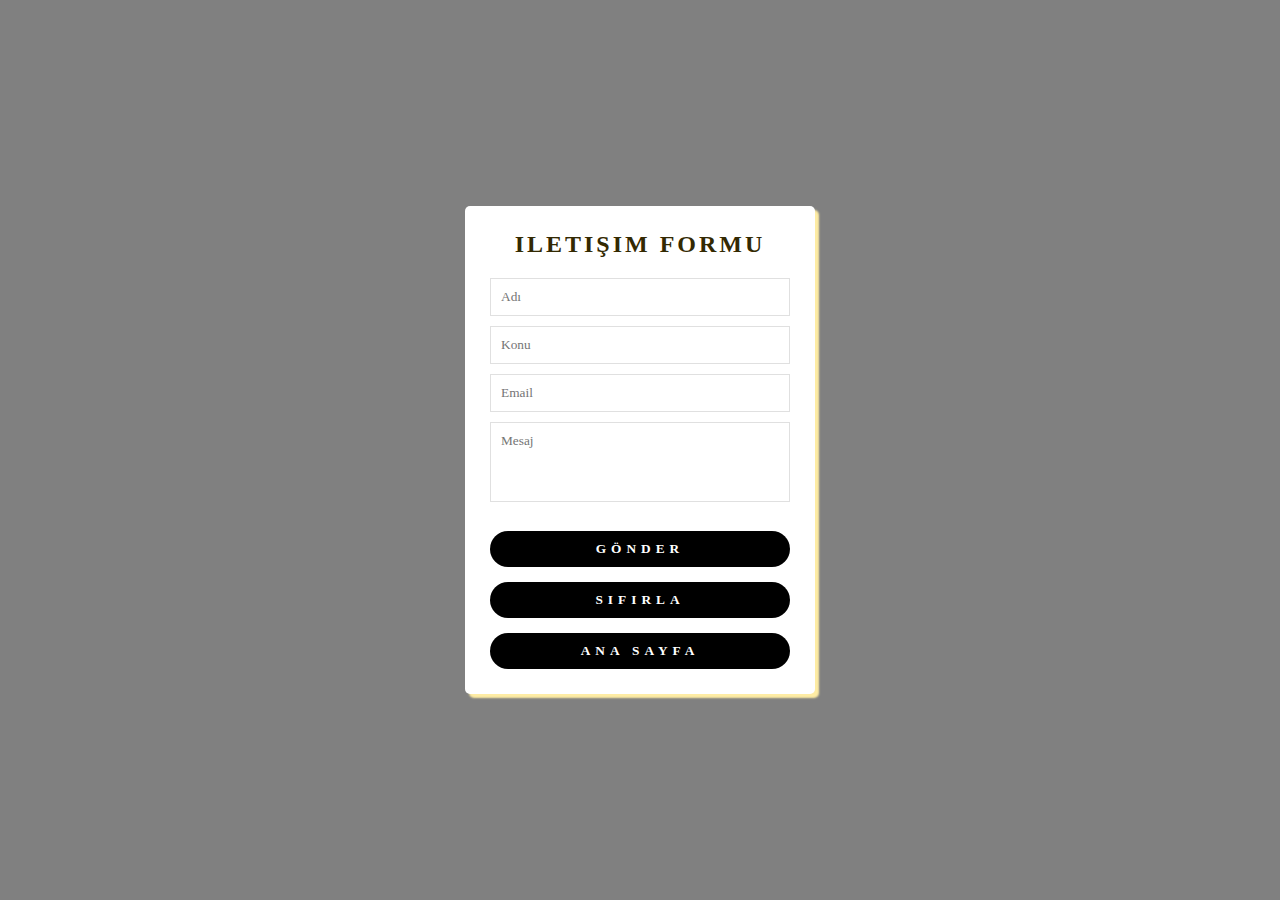
<file: iletisim.html>
﻿<!DOCTYPE html>
<html>
<head>
    <meta charset="UTF-8">
    <meta http-equiv="X-UA-Compatible" content="IE=edge">
    <meta name="viewport" content="width=device-width, initial-scale=1.0">
    <title>contact us</title>
    <link rel="stylesheet" href="iletisim.css">
    <link rel="shortcut icon" href="images/Mesaj.png">

</head>
<body>


    <div class="wrapper">
        <h2>Iletişim formu</h2>
        <div id="error_message">

        </div>
        <form action="" id="myform" onsubmit="return validate();">
            <div class="input_field">
                <input type="text" placeholder="Adı" id="name">
            </div>
            <div class="input_field">
                <input type="text" placeholder="Konu" id="subject">
            </div>
            <div class="input_field">
                <input type="text" placeholder="Email" id="email">
            </div>
            <div class="input_field">
                <textarea placeholder="Mesaj" id="message"></textarea>
            </div>

            <input type="submit" class="btn" value="Gönder">

            <input type="reset" class="btn" value="sıfırla">

            <button class="btn"><a href="index.html" class="home">ANA SAYFA</a></button>


        </form>

    </div>

    <script src="iletisim.js"></script>

</body>
</html>
</file>
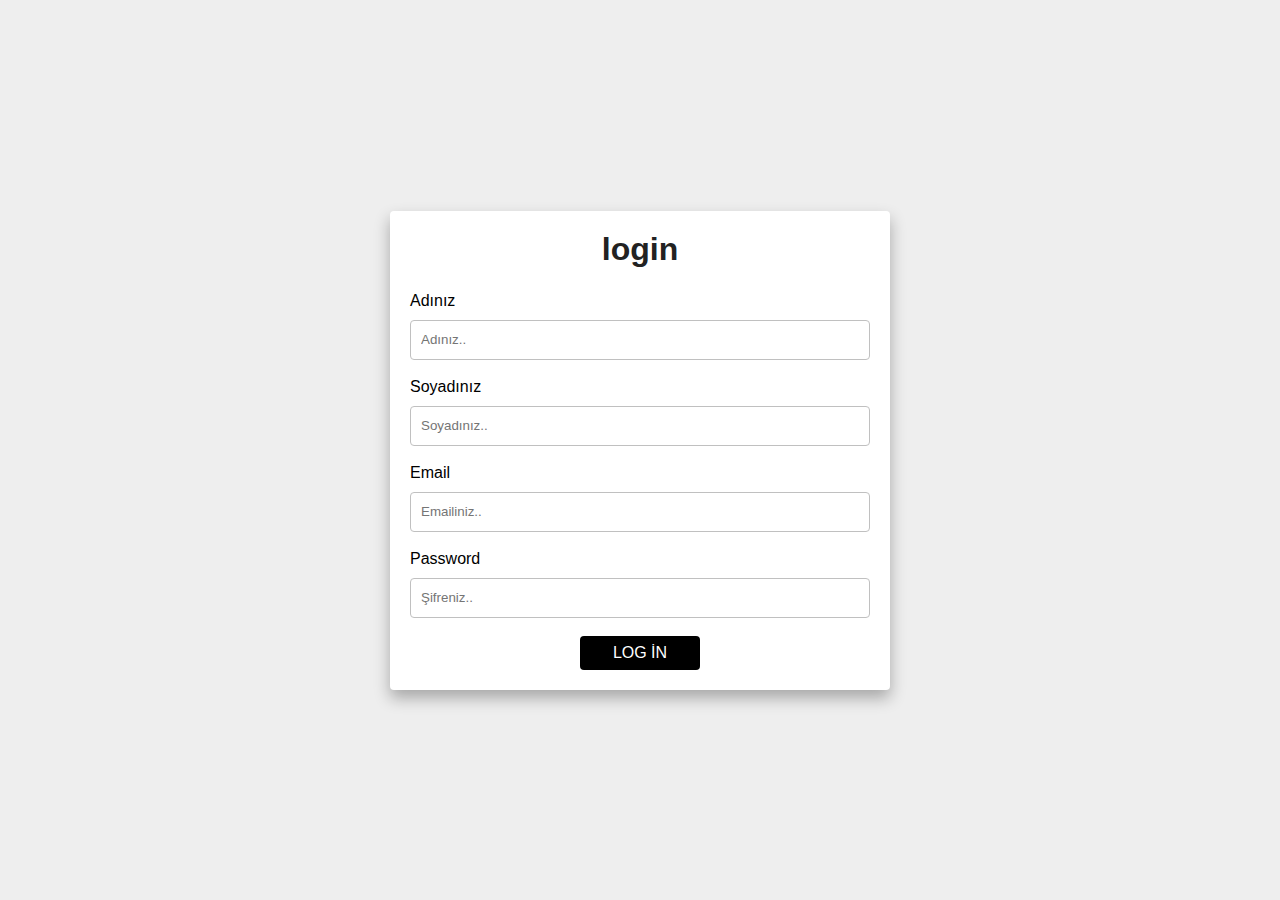
<file: login.html>
<!DOCTYPE html>
<html lang="tr">
<head>
    <meta charset="utf-8" />
    <meta name="viewport" content="width=device-width, initial-scale=1.0"/>
    <title>LOGIN SAYFASI</title>
    <style>
        *{
            margin: 0;
            padding: 0;
            box-sizing: border-box;
        }
        body{
            min-height: 100vh;
            background: #eee;
            display: flex;
            font-family: sans-serif;
        }
        .container{
            margin: auto;
            width: 500px;
            max-width: 90%;
        }
        .container form{
            width: 100%;
            height: 100%;
            padding: 20px;
            background: white;
            border-radius: 4px;
            box-shadow: 0 8px 16px rgba(0,0,0,.3);
        }
        .container form h1{
            text-align: center;
            margin-bottom: 24px;
            color: #222;
        }
        .container form .form-control{
            width: 100%;
            height: 40px;
            background: white;
            border-radius: 4px;
            border: 1px solid silver;
            margin: 10px 0 18px 0;
            padding: 0 10px
        }
        .container form .btn{
            margin-left: 50%;
            transform: translateX(-50%);
            width: 120px;
            height: 34px;
            border: none;
            outline: none;
            background: #000000;
            cursor: pointer;
            font-size: 16px;
            text-transform: uppercase;
            color: white;
            border-radius: 4px;
            transform: .3s;
        }
        .container form .btn:hover{
            opacity: .7;
        }
    </style>
</head>
<body>
    <div class="container">
        <form action="login.php" method="post">
            <div>
                <h1>login </h1>
                <label for="">Adınız</label>
                <input type="text" class="form-control" required placeholder="Adınız.." name="adi" />
            </div>
            <div>
                <label for="">Soyadınız</label>
                <input type="text" class="form-control" required placeholder="Soyadınız.." name="soyadi" />
            </div>
            <div>
                <label for="">Email</label>
                <input type="email" class="form-control" id="email" required placeholder="Emailiniz.." name="email" />
            </div>
            <div>
                <label for="">Password</label>
                <input type="password" class="form-control" id="password" placeholder="Şifreniz.." name="password" />
            </div>
            <input type="submit" class="btn" value="Log in" />
        </form>
    </div>
</body>
</html>
</file>
<file: iletisim.css>
*
{
  margin: 0;
  padding: 0;
  box-sizing: border-box;
  outline: none;
  font-family: montserrat;
}
  
  body
{
  background: grey;
}
  
  .wrapper
{
  position: absolute;
  top: 50%;
  left: 50%;
  transform: translate(-50%,-50%);
  max-width: 350px;
  width: 100%;
  background: #fff;
  padding: 25px;
  border-radius: 5px;
  box-shadow: 4px 4px 2px rgba(254,236,164,1); 
}
  
h2
{
  text-align: center;
  margin-bottom: 20px;
  text-transform: uppercase;
  letter-spacing: 3px;
  color: #332902;
}
  
.input_field
{
  margin-bottom: 10px;
}
  
  .wrapper .input_field input[type="text"],
  textarea
{
  border: 1px solid #e0e0e0;
  width: 100%;
  padding: 10px;
}
  
  textarea
{
  resize: none;
  height: 80px;
}
  
  .btn
{
  border: 0px;
  margin-top: 15px;
  padding: 10px;
  text-align: center;
  width: 100%;
  background:black;
  color: white;
  text-transform: uppercase;
  letter-spacing: 5px;
  font-weight: bold;
  border-radius: 25px;
  cursor: pointer;
}

.home,.home:hover
{
  color: #fff;
  text-decoration: none;
} 
  
#error_message
{
  margin-bottom: 20px;
  background: grey;
  padding: 0px;
  color:white;
  text-align: center;
  font-size: 14px;
  transition: all 0.5s ease;
}
</file>
